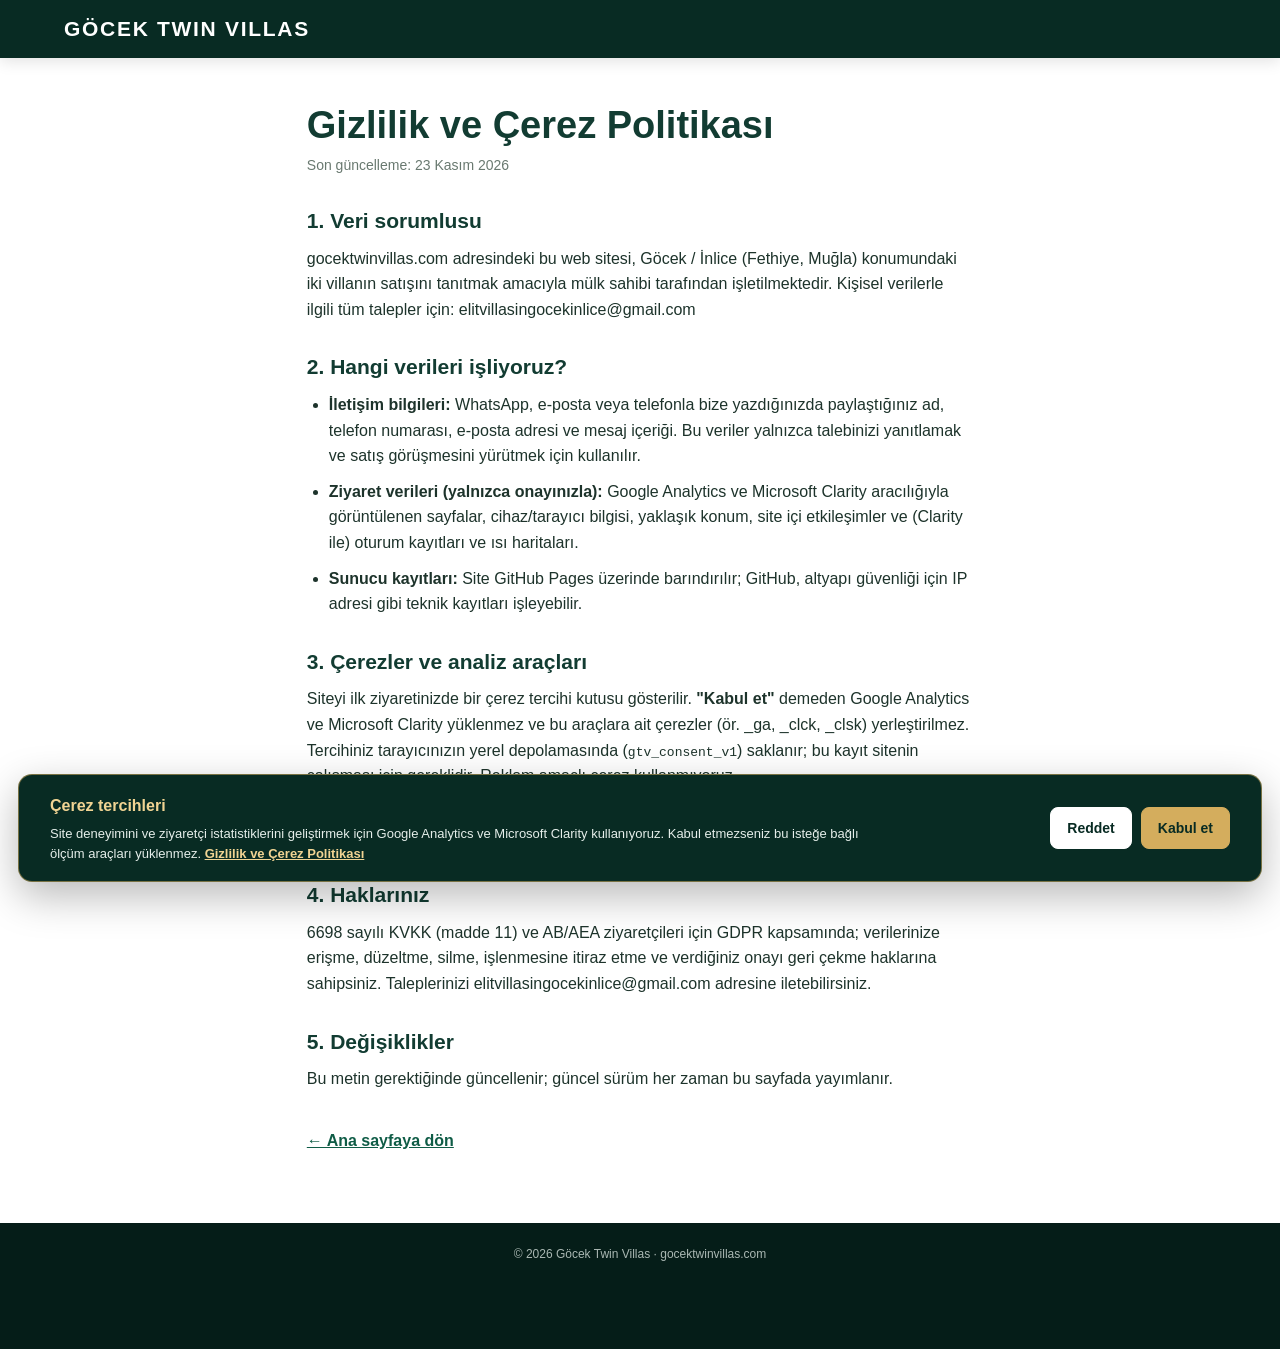
<file: gizlilik/index.html>
<!DOCTYPE html>
<html dir="ltr" lang="tr">
<head>
<meta charset="utf-8"/>
<meta content="width=device-width, initial-scale=1.0" name="viewport"/>
<title>Gizlilik ve Çerez Politikası | Göcek Twin Villas</title>
<meta content="noindex, follow" name="robots"/>
<link href="https://gocektwinvillas.com/gizlilik/" rel="canonical"/>
<link href="/favicon-32.png" rel="icon" sizes="32x32" type="image/png"/>
<link href="/apple-touch-icon.png" rel="apple-touch-icon"/>
<meta content="#082b23" name="theme-color"/>
<link href="/style.css?v=1900" rel="stylesheet"/>
<script defer src="/cookie-consent.js?v=2000"></script>
</head>
<body>
<nav><a class="logo" href="/">GÖCEK TWIN VILLAS</a></nav>
<main class="doc">
<h1>Gizlilik ve Çerez Politikası</h1>
<p class="updated">Son güncelleme: 23 Kasım 2026</p>
<h2>1. Veri sorumlusu</h2><p>gocektwinvillas.com adresindeki bu web sitesi, Göcek / İnlice (Fethiye, Muğla) konumundaki iki villanın satışını tanıtmak amacıyla mülk sahibi tarafından işletilmektedir. Kişisel verilerle ilgili tüm talepler için: elitvillasingocekinlice@gmail.com</p><h2>2. Hangi verileri işliyoruz?</h2><ul><li><b>İletişim bilgileri:</b> WhatsApp, e-posta veya telefonla bize yazdığınızda paylaştığınız ad, telefon numarası, e-posta adresi ve mesaj içeriği. Bu veriler yalnızca talebinizi yanıtlamak ve satış görüşmesini yürütmek için kullanılır.</li><li><b>Ziyaret verileri (yalnızca onayınızla):</b> Google Analytics ve Microsoft Clarity aracılığıyla görüntülenen sayfalar, cihaz/tarayıcı bilgisi, yaklaşık konum, site içi etkileşimler ve (Clarity ile) oturum kayıtları ve ısı haritaları.</li><li><b>Sunucu kayıtları:</b> Site GitHub Pages üzerinde barındırılır; GitHub, altyapı güvenliği için IP adresi gibi teknik kayıtları işleyebilir.</li></ul><h2>3. Çerezler ve analiz araçları</h2><p>Siteyi ilk ziyaretinizde bir çerez tercihi kutusu gösterilir. <b>"Kabul et"</b> demeden Google Analytics ve Microsoft Clarity yüklenmez ve bu araçlara ait çerezler (ör. _ga, _clck, _clsk) yerleştirilmez. Tercihiniz tarayıcınızın yerel depolamasında (<code>gtv_consent_v1</code>) saklanır; bu kayıt sitenin çalışması için gereklidir. Reklam amaçlı çerez kullanmıyoruz.</p><p>Tercihinizi istediğiniz zaman sayfanın köşesindeki <b>"Çerez ayarları"</b> düğmesiyle değiştirebilirsiniz.</p><h2>4. Haklarınız</h2><p>6698 sayılı KVKK (madde 11) ve AB/AEA ziyaretçileri için GDPR kapsamında; verilerinize erişme, düzeltme, silme, işlenmesine itiraz etme ve verdiğiniz onayı geri çekme haklarına sahipsiniz. Taleplerinizi elitvillasingocekinlice@gmail.com adresine iletebilirsiniz.</p><h2>5. Değişiklikler</h2><p>Bu metin gerektiğinde güncellenir; güncel sürüm her zaman bu sayfada yayımlanır.</p>
<a class="back" href="/">← Ana sayfaya dön</a>
</main>
<footer>© 2026 Göcek Twin Villas · gocektwinvillas.com</footer>
</body>
</html>
</file>
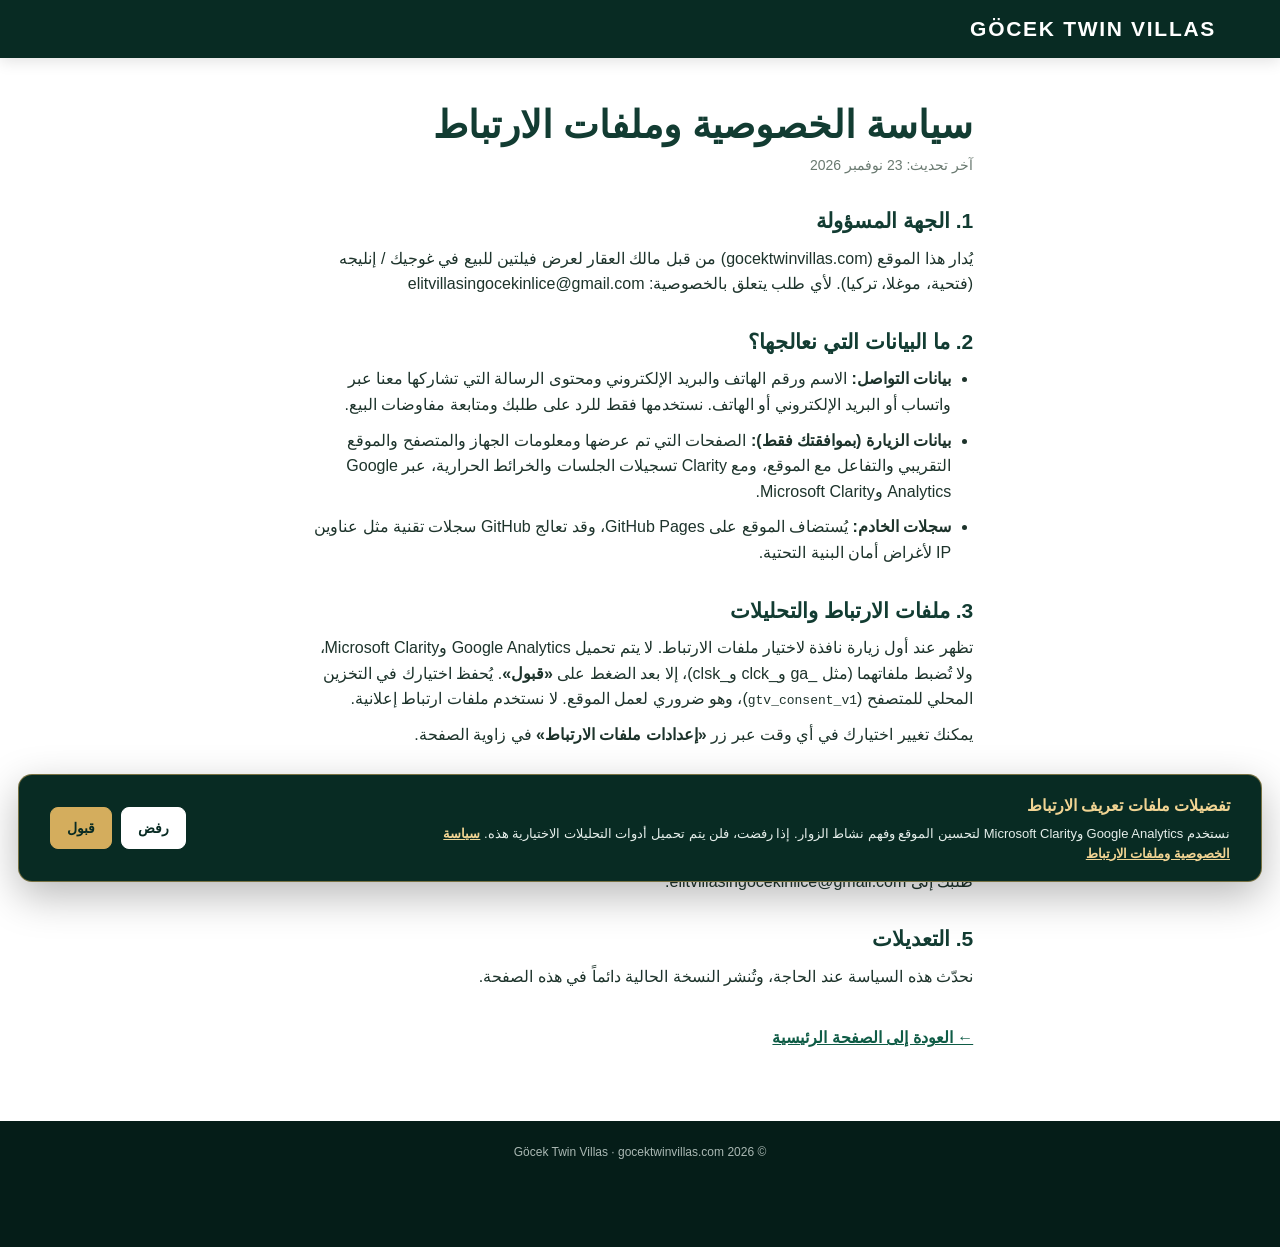
<file: ar/privacy/index.html>
<!DOCTYPE html>
<html dir="rtl" lang="ar">
<head>
<meta charset="utf-8"/>
<meta content="width=device-width, initial-scale=1.0" name="viewport"/>
<title>سياسة الخصوصية وملفات الارتباط | Göcek Twin Villas</title>
<meta content="noindex, follow" name="robots"/>
<link href="https://gocektwinvillas.com/ar/privacy/" rel="canonical"/>
<link href="/favicon-32.png" rel="icon" sizes="32x32" type="image/png"/>
<link href="/apple-touch-icon.png" rel="apple-touch-icon"/>
<meta content="#082b23" name="theme-color"/>
<link href="/style.css?v=1900" rel="stylesheet"/>
<script defer src="/cookie-consent.js?v=2000"></script>
</head>
<body>
<nav><a class="logo" href="/ar/">GÖCEK TWIN VILLAS</a></nav>
<main class="doc">
<h1>سياسة الخصوصية وملفات الارتباط</h1>
<p class="updated">آخر تحديث: 23 نوفمبر 2026</p>
<h2>1. الجهة المسؤولة</h2><p>يُدار هذا الموقع (gocektwinvillas.com) من قبل مالك العقار لعرض فيلتين للبيع في غوجيك / إنليجه (فتحية، موغلا، تركيا). لأي طلب يتعلق بالخصوصية: elitvillasingocekinlice@gmail.com</p><h2>2. ما البيانات التي نعالجها؟</h2><ul><li><b>بيانات التواصل:</b> الاسم ورقم الهاتف والبريد الإلكتروني ومحتوى الرسالة التي تشاركها معنا عبر واتساب أو البريد الإلكتروني أو الهاتف. نستخدمها فقط للرد على طلبك ومتابعة مفاوضات البيع.</li><li><b>بيانات الزيارة (بموافقتك فقط):</b> الصفحات التي تم عرضها ومعلومات الجهاز والمتصفح والموقع التقريبي والتفاعل مع الموقع، ومع Clarity تسجيلات الجلسات والخرائط الحرارية، عبر Google Analytics وMicrosoft Clarity.</li><li><b>سجلات الخادم:</b> يُستضاف الموقع على GitHub Pages، وقد تعالج GitHub سجلات تقنية مثل عناوين IP لأغراض أمان البنية التحتية.</li></ul><h2>3. ملفات الارتباط والتحليلات</h2><p>تظهر عند أول زيارة نافذة لاختيار ملفات الارتباط. لا يتم تحميل Google Analytics وMicrosoft Clarity، ولا تُضبط ملفاتهما (مثل _ga و_clck و_clsk)، إلا بعد الضغط على <b>«قبول»</b>. يُحفظ اختيارك في التخزين المحلي للمتصفح (<code>gtv_consent_v1</code>)، وهو ضروري لعمل الموقع. لا نستخدم ملفات ارتباط إعلانية.</p><p>يمكنك تغيير اختيارك في أي وقت عبر زر <b>«إعدادات ملفات الارتباط»</b> في زاوية الصفحة.</p><h2>4. حقوقك</h2><p>وفقاً للائحة GDPR (لزوار الاتحاد الأوروبي والمملكة المتحدة) والقانون التركي KVKK رقم 6698، يحق لك الوصول إلى بياناتك وتصحيحها وحذفها والاعتراض على معالجتها وسحب موافقتك في أي وقت. أرسل طلبك إلى elitvillasingocekinlice@gmail.com.</p><h2>5. التعديلات</h2><p>نحدّث هذه السياسة عند الحاجة، وتُنشر النسخة الحالية دائماً في هذه الصفحة.</p>
<a class="back" href="/ar/">← العودة إلى الصفحة الرئيسية</a>
</main>
<footer>© 2026 Göcek Twin Villas · gocektwinvillas.com</footer>
</body>
</html>
</file>
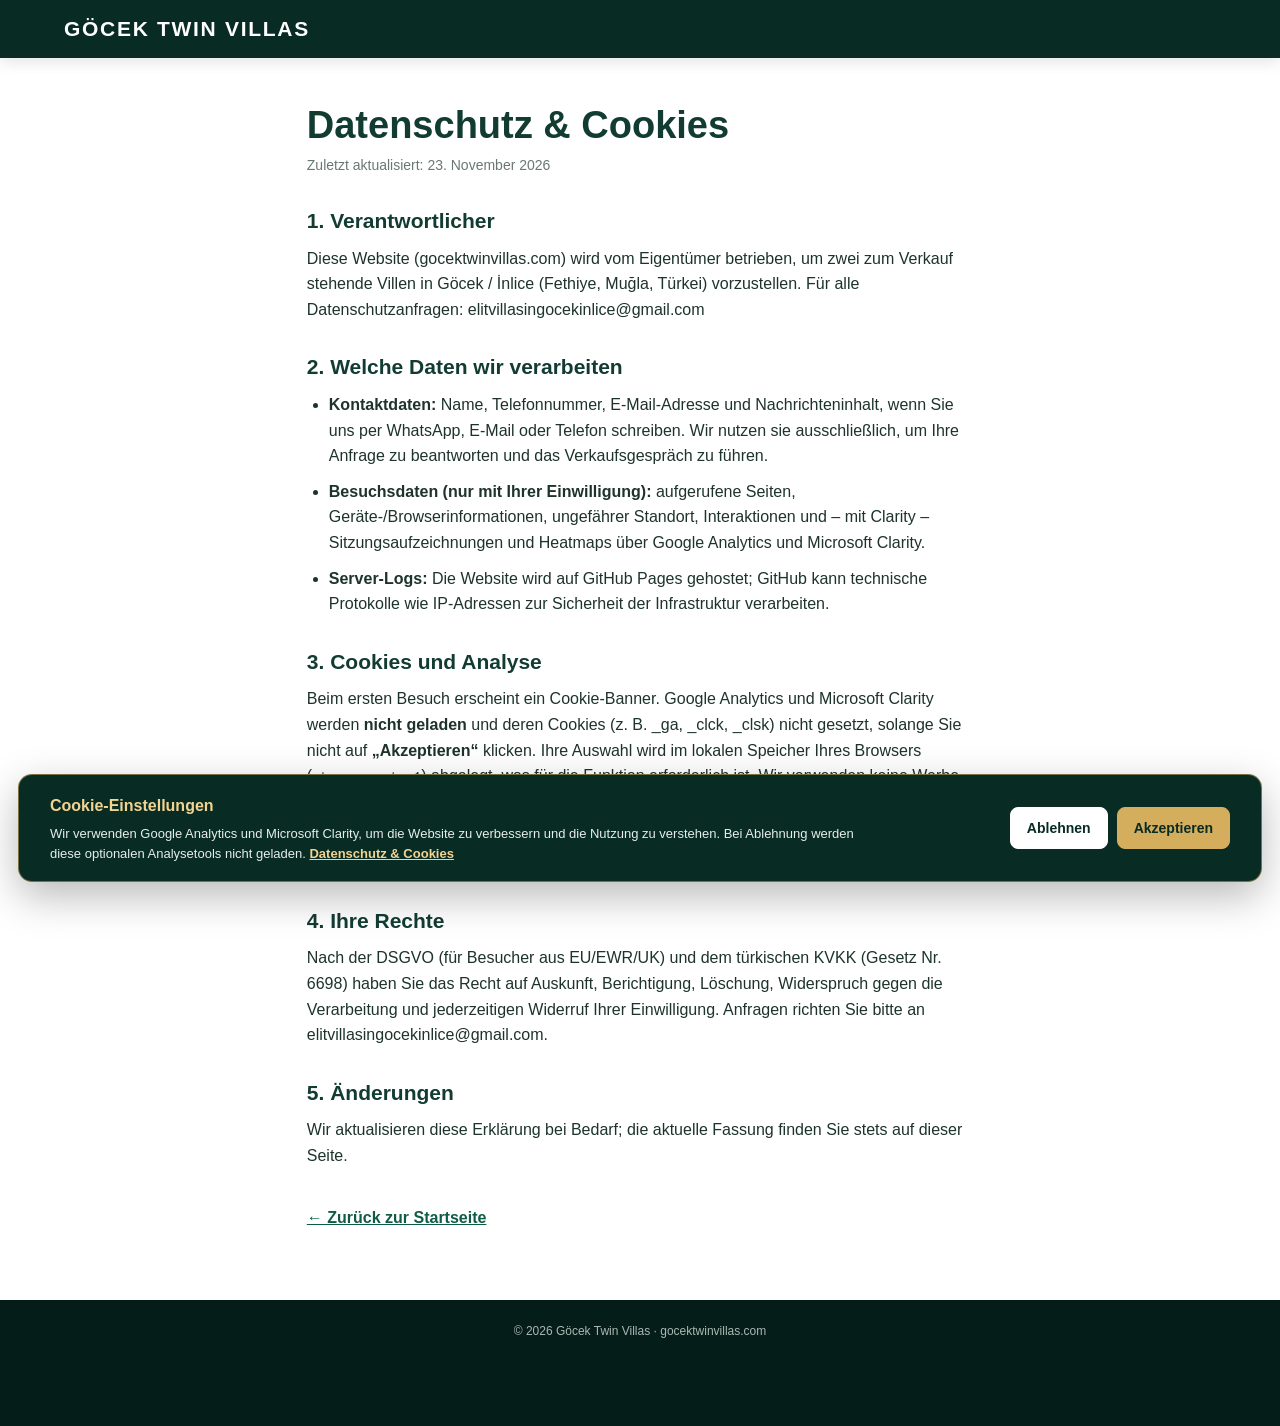
<file: de/datenschutz/index.html>
<!DOCTYPE html>
<html dir="ltr" lang="de">
<head>
<meta charset="utf-8"/>
<meta content="width=device-width, initial-scale=1.0" name="viewport"/>
<title>Datenschutz & Cookies | Göcek Twin Villas</title>
<meta content="noindex, follow" name="robots"/>
<link href="https://gocektwinvillas.com/de/datenschutz/" rel="canonical"/>
<link href="/favicon-32.png" rel="icon" sizes="32x32" type="image/png"/>
<link href="/apple-touch-icon.png" rel="apple-touch-icon"/>
<meta content="#082b23" name="theme-color"/>
<link href="/style.css?v=1900" rel="stylesheet"/>
<script defer src="/cookie-consent.js?v=2000"></script>
</head>
<body>
<nav><a class="logo" href="/de/">GÖCEK TWIN VILLAS</a></nav>
<main class="doc">
<h1>Datenschutz & Cookies</h1>
<p class="updated">Zuletzt aktualisiert: 23. November 2026</p>
<h2>1. Verantwortlicher</h2><p>Diese Website (gocektwinvillas.com) wird vom Eigentümer betrieben, um zwei zum Verkauf stehende Villen in Göcek / İnlice (Fethiye, Muğla, Türkei) vorzustellen. Für alle Datenschutzanfragen: elitvillasingocekinlice@gmail.com</p><h2>2. Welche Daten wir verarbeiten</h2><ul><li><b>Kontaktdaten:</b> Name, Telefonnummer, E-Mail-Adresse und Nachrichteninhalt, wenn Sie uns per WhatsApp, E-Mail oder Telefon schreiben. Wir nutzen sie ausschließlich, um Ihre Anfrage zu beantworten und das Verkaufsgespräch zu führen.</li><li><b>Besuchsdaten (nur mit Ihrer Einwilligung):</b> aufgerufene Seiten, Geräte-/Browserinformationen, ungefährer Standort, Interaktionen und – mit Clarity – Sitzungsaufzeichnungen und Heatmaps über Google Analytics und Microsoft Clarity.</li><li><b>Server-Logs:</b> Die Website wird auf GitHub Pages gehostet; GitHub kann technische Protokolle wie IP-Adressen zur Sicherheit der Infrastruktur verarbeiten.</li></ul><h2>3. Cookies und Analyse</h2><p>Beim ersten Besuch erscheint ein Cookie-Banner. Google Analytics und Microsoft Clarity werden <b>nicht geladen</b> und deren Cookies (z. B. _ga, _clck, _clsk) nicht gesetzt, solange Sie nicht auf <b>„Akzeptieren“</b> klicken. Ihre Auswahl wird im lokalen Speicher Ihres Browsers (<code>gtv_consent_v1</code>) abgelegt, was für die Funktion erforderlich ist. Wir verwenden keine Werbe-Cookies.</p><p>Sie können Ihre Auswahl jederzeit über die Schaltfläche <b>„Cookie-Einstellungen“</b> am Seitenrand ändern.</p><h2>4. Ihre Rechte</h2><p>Nach der DSGVO (für Besucher aus EU/EWR/UK) und dem türkischen KVKK (Gesetz Nr. 6698) haben Sie das Recht auf Auskunft, Berichtigung, Löschung, Widerspruch gegen die Verarbeitung und jederzeitigen Widerruf Ihrer Einwilligung. Anfragen richten Sie bitte an elitvillasingocekinlice@gmail.com.</p><h2>5. Änderungen</h2><p>Wir aktualisieren diese Erklärung bei Bedarf; die aktuelle Fassung finden Sie stets auf dieser Seite.</p>
<a class="back" href="/de/">← Zurück zur Startseite</a>
</main>
<footer>© 2026 Göcek Twin Villas · gocektwinvillas.com</footer>
</body>
</html>
</file>
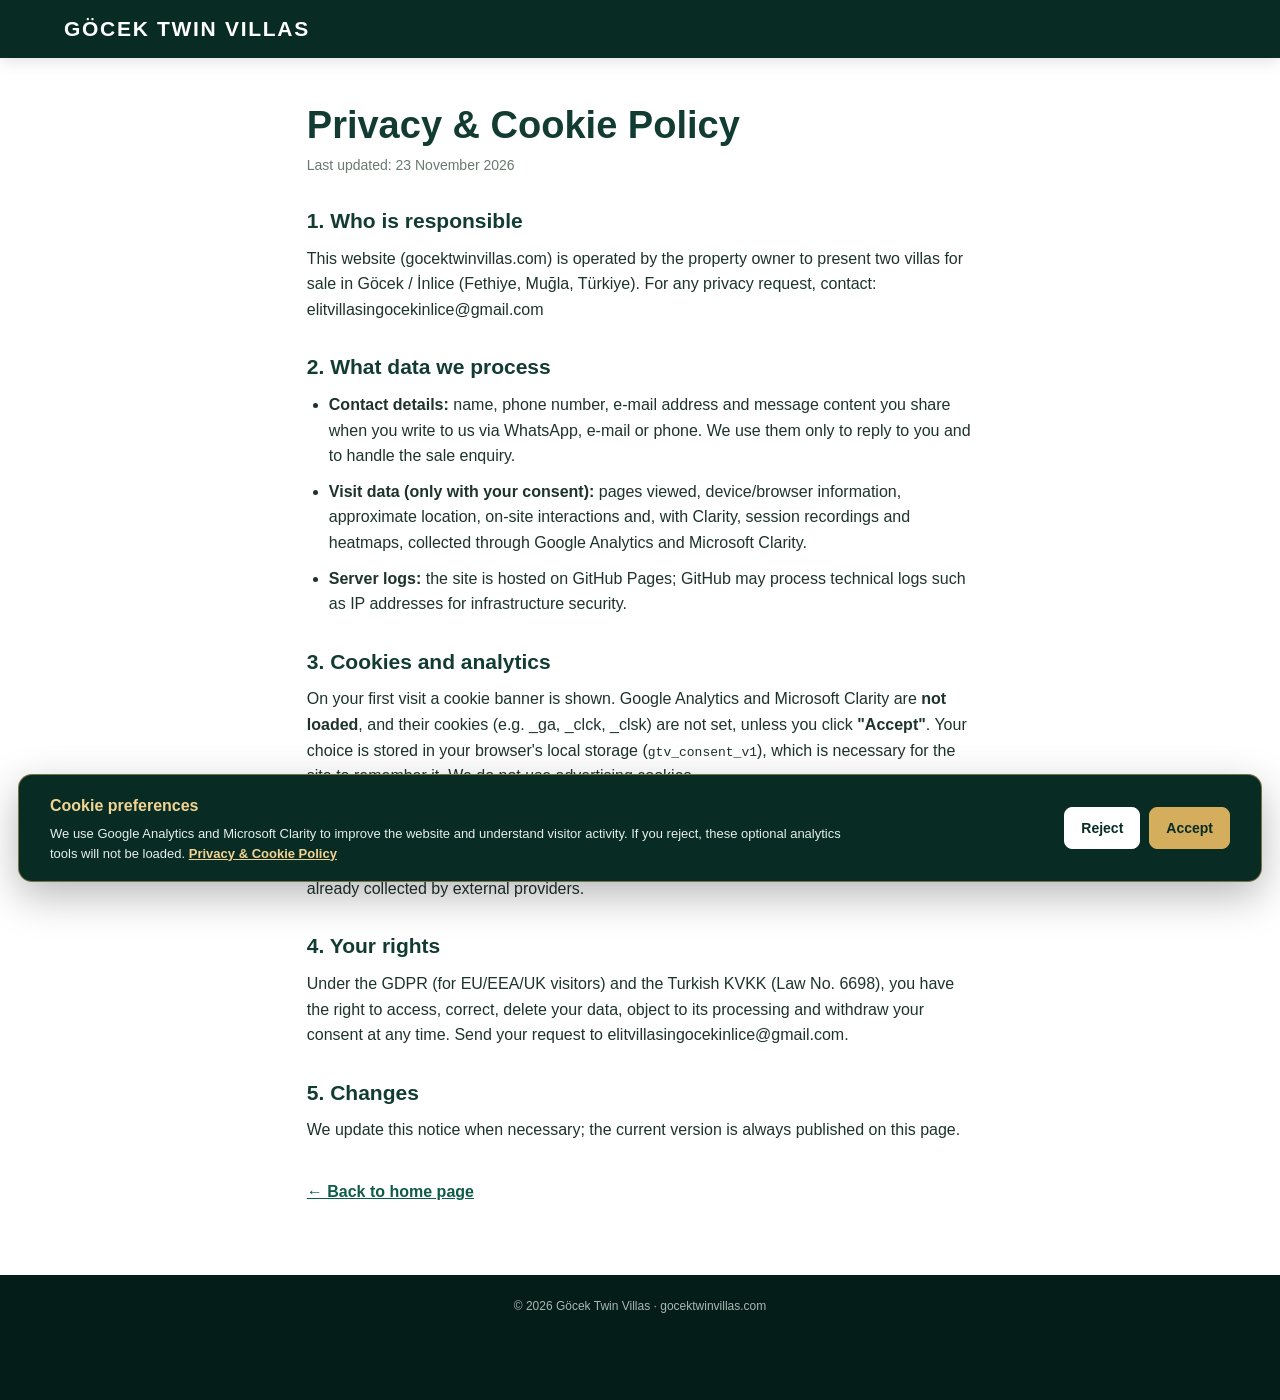
<file: en/privacy/index.html>
<!DOCTYPE html>
<html dir="ltr" lang="en">
<head>
<meta charset="utf-8"/>
<meta content="width=device-width, initial-scale=1.0" name="viewport"/>
<title>Privacy & Cookie Policy | Göcek Twin Villas</title>
<meta content="noindex, follow" name="robots"/>
<link href="https://gocektwinvillas.com/en/privacy/" rel="canonical"/>
<link href="/favicon-32.png" rel="icon" sizes="32x32" type="image/png"/>
<link href="/apple-touch-icon.png" rel="apple-touch-icon"/>
<meta content="#082b23" name="theme-color"/>
<link href="/style.css?v=1900" rel="stylesheet"/>
<script defer src="/cookie-consent.js?v=2000"></script>
</head>
<body>
<nav><a class="logo" href="/en/">GÖCEK TWIN VILLAS</a></nav>
<main class="doc">
<h1>Privacy & Cookie Policy</h1>
<p class="updated">Last updated: 23 November 2026</p>
<h2>1. Who is responsible</h2><p>This website (gocektwinvillas.com) is operated by the property owner to present two villas for sale in Göcek / İnlice (Fethiye, Muğla, Türkiye). For any privacy request, contact: elitvillasingocekinlice@gmail.com</p><h2>2. What data we process</h2><ul><li><b>Contact details:</b> name, phone number, e-mail address and message content you share when you write to us via WhatsApp, e-mail or phone. We use them only to reply to you and to handle the sale enquiry.</li><li><b>Visit data (only with your consent):</b> pages viewed, device/browser information, approximate location, on-site interactions and, with Clarity, session recordings and heatmaps, collected through Google Analytics and Microsoft Clarity.</li><li><b>Server logs:</b> the site is hosted on GitHub Pages; GitHub may process technical logs such as IP addresses for infrastructure security.</li></ul><h2>3. Cookies and analytics</h2><p>On your first visit a cookie banner is shown. Google Analytics and Microsoft Clarity are <b>not loaded</b>, and their cookies (e.g. _ga, _clck, _clsk) are not set, unless you click <b>"Accept"</b>. Your choice is stored in your browser's local storage (<code>gtv_consent_v1</code>), which is necessary for the site to remember it. We do not use advertising cookies.</p><p>You can change your choice at any time with the <b>"Cookie settings"</b> button in the corner of the page. If you withdraw a previous acceptance, the page reloads to stop loading optional analytics on subsequent page views. Withdrawing consent does not automatically delete data already collected by external providers.</p><h2>4. Your rights</h2><p>Under the GDPR (for EU/EEA/UK visitors) and the Turkish KVKK (Law No. 6698), you have the right to access, correct, delete your data, object to its processing and withdraw your consent at any time. Send your request to elitvillasingocekinlice@gmail.com.</p><h2>5. Changes</h2><p>We update this notice when necessary; the current version is always published on this page.</p>
<a class="back" href="/en/">← Back to home page</a>
</main>
<footer>© 2026 Göcek Twin Villas · gocektwinvillas.com</footer>
</body>
</html>
</file>
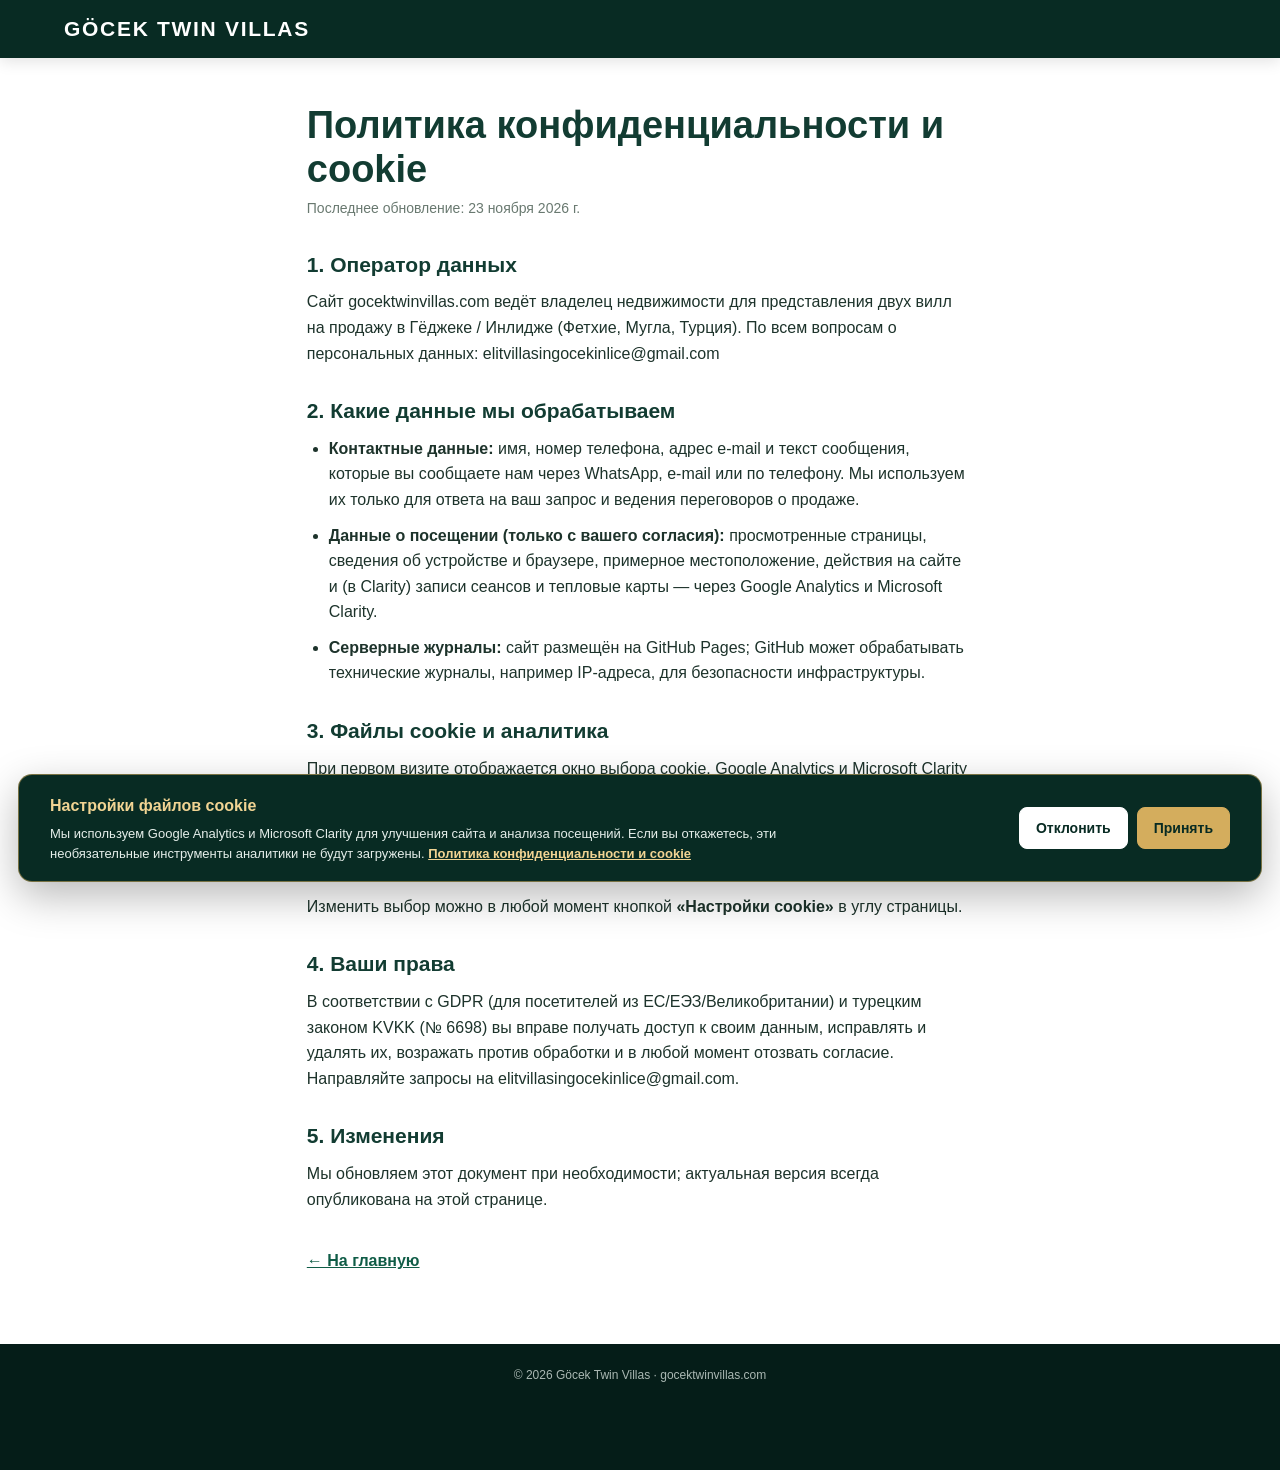
<file: ru/privacy/index.html>
<!DOCTYPE html>
<html dir="ltr" lang="ru">
<head>
<meta charset="utf-8"/>
<meta content="width=device-width, initial-scale=1.0" name="viewport"/>
<title>Политика конфиденциальности и cookie | Göcek Twin Villas</title>
<meta content="noindex, follow" name="robots"/>
<link href="https://gocektwinvillas.com/ru/privacy/" rel="canonical"/>
<link href="/favicon-32.png" rel="icon" sizes="32x32" type="image/png"/>
<link href="/apple-touch-icon.png" rel="apple-touch-icon"/>
<meta content="#082b23" name="theme-color"/>
<link href="/style.css?v=1900" rel="stylesheet"/>
<script defer src="/cookie-consent.js?v=2000"></script>
</head>
<body>
<nav><a class="logo" href="/ru/">GÖCEK TWIN VILLAS</a></nav>
<main class="doc">
<h1>Политика конфиденциальности и cookie</h1>
<p class="updated">Последнее обновление: 23 ноября 2026 г.</p>
<h2>1. Оператор данных</h2><p>Сайт gocektwinvillas.com ведёт владелец недвижимости для представления двух вилл на продажу в Гёджеке / Инлидже (Фетхие, Мугла, Турция). По всем вопросам о персональных данных: elitvillasingocekinlice@gmail.com</p><h2>2. Какие данные мы обрабатываем</h2><ul><li><b>Контактные данные:</b> имя, номер телефона, адрес e-mail и текст сообщения, которые вы сообщаете нам через WhatsApp, e-mail или по телефону. Мы используем их только для ответа на ваш запрос и ведения переговоров о продаже.</li><li><b>Данные о посещении (только с вашего согласия):</b> просмотренные страницы, сведения об устройстве и браузере, примерное местоположение, действия на сайте и (в Clarity) записи сеансов и тепловые карты — через Google Analytics и Microsoft Clarity.</li><li><b>Серверные журналы:</b> сайт размещён на GitHub Pages; GitHub может обрабатывать технические журналы, например IP-адреса, для безопасности инфраструктуры.</li></ul><h2>3. Файлы cookie и аналитика</h2><p>При первом визите отображается окно выбора cookie. Google Analytics и Microsoft Clarity <b>не загружаются</b>, а их cookie (например, _ga, _clck, _clsk) не устанавливаются, пока вы не нажмёте <b>«Принять»</b>. Ваш выбор хранится в локальном хранилище браузера (<code>gtv_consent_v1</code>) — это необходимо для работы сайта. Рекламные cookie мы не используем.</p><p>Изменить выбор можно в любой момент кнопкой <b>«Настройки cookie»</b> в углу страницы.</p><h2>4. Ваши права</h2><p>В соответствии с GDPR (для посетителей из ЕС/ЕЭЗ/Великобритании) и турецким законом KVKK (№ 6698) вы вправе получать доступ к своим данным, исправлять и удалять их, возражать против обработки и в любой момент отозвать согласие. Направляйте запросы на elitvillasingocekinlice@gmail.com.</p><h2>5. Изменения</h2><p>Мы обновляем этот документ при необходимости; актуальная версия всегда опубликована на этой странице.</p>
<a class="back" href="/ru/">← На главную</a>
</main>
<footer>© 2026 Göcek Twin Villas · gocektwinvillas.com</footer>
</body>
</html>
</file>
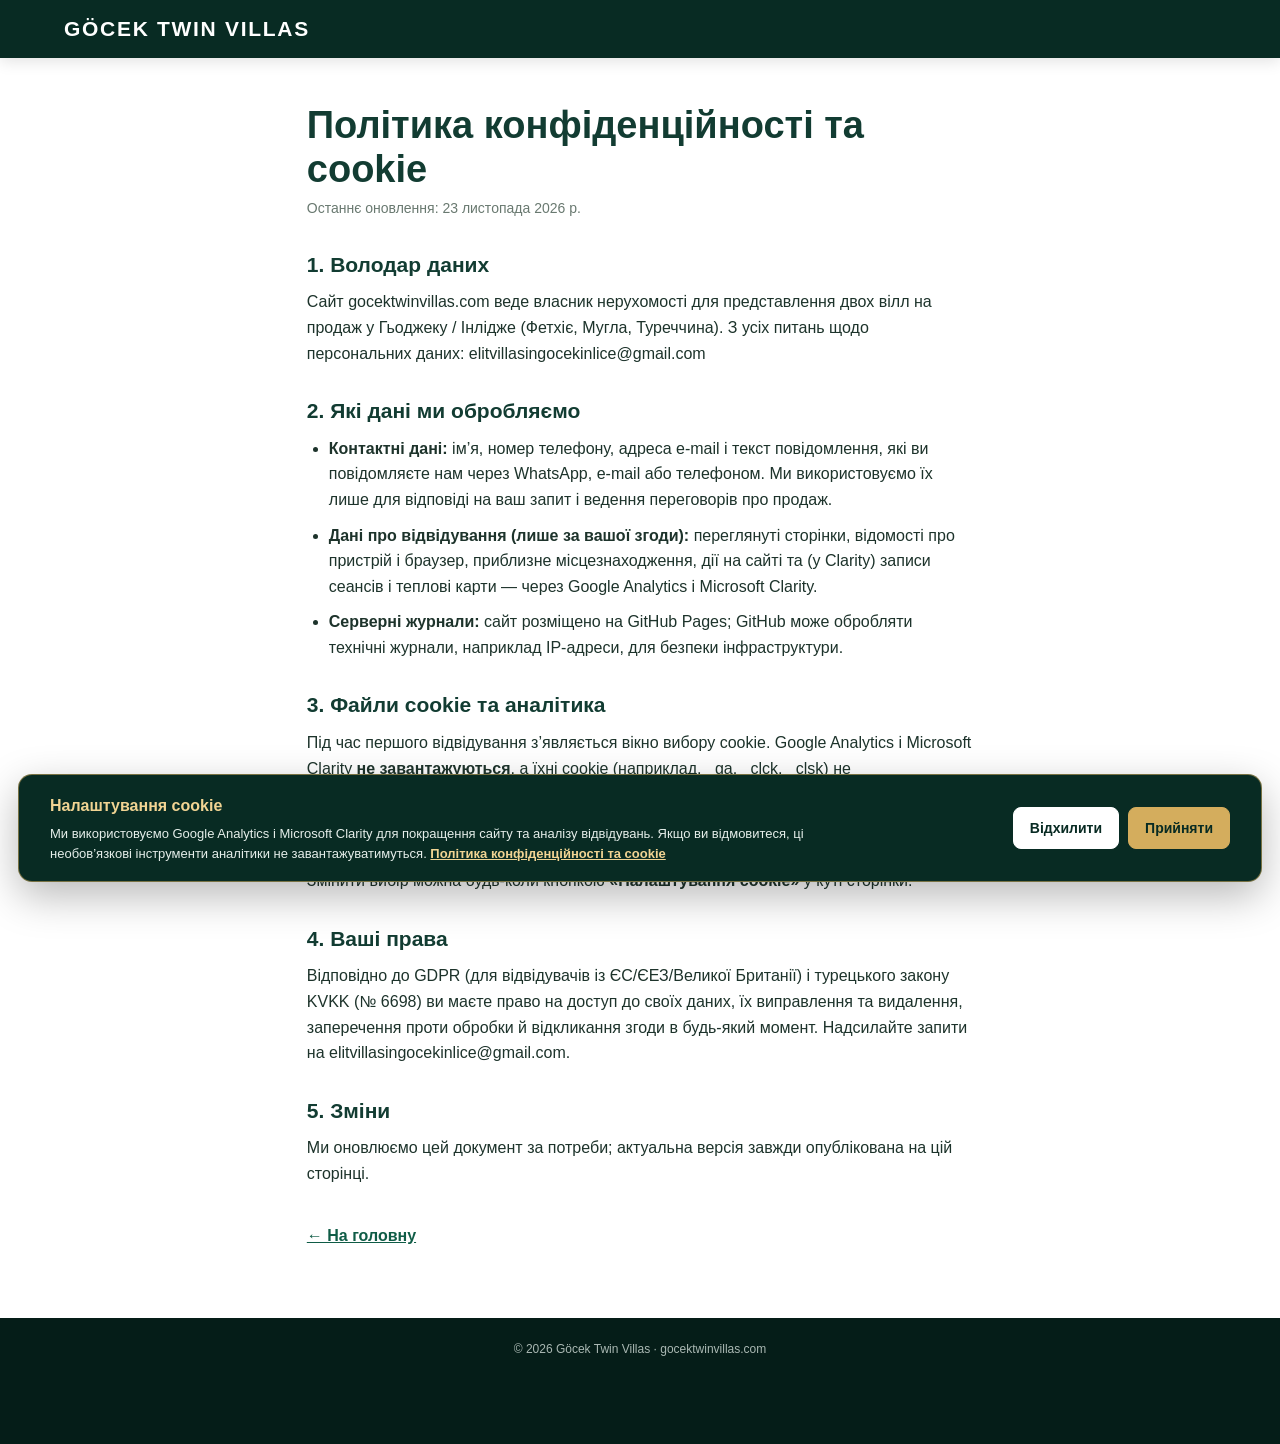
<file: uk/privacy/index.html>
<!DOCTYPE html>
<html dir="ltr" lang="uk">
<head>
<meta charset="utf-8"/>
<meta content="width=device-width, initial-scale=1.0" name="viewport"/>
<title>Політика конфіденційності та cookie | Göcek Twin Villas</title>
<meta content="noindex, follow" name="robots"/>
<link href="https://gocektwinvillas.com/uk/privacy/" rel="canonical"/>
<link href="/favicon-32.png" rel="icon" sizes="32x32" type="image/png"/>
<link href="/apple-touch-icon.png" rel="apple-touch-icon"/>
<meta content="#082b23" name="theme-color"/>
<link href="/style.css?v=1900" rel="stylesheet"/>
<script defer src="/cookie-consent.js?v=2000"></script>
</head>
<body>
<nav><a class="logo" href="/uk/">GÖCEK TWIN VILLAS</a></nav>
<main class="doc">
<h1>Політика конфіденційності та cookie</h1>
<p class="updated">Останнє оновлення: 23 листопада 2026 р.</p>
<h2>1. Володар даних</h2><p>Сайт gocektwinvillas.com веде власник нерухомості для представлення двох вілл на продаж у Гьоджеку / Інлідже (Фетхіє, Мугла, Туреччина). З усіх питань щодо персональних даних: elitvillasingocekinlice@gmail.com</p><h2>2. Які дані ми обробляємо</h2><ul><li><b>Контактні дані:</b> ім’я, номер телефону, адреса e-mail і текст повідомлення, які ви повідомляєте нам через WhatsApp, e-mail або телефоном. Ми використовуємо їх лише для відповіді на ваш запит і ведення переговорів про продаж.</li><li><b>Дані про відвідування (лише за вашої згоди):</b> переглянуті сторінки, відомості про пристрій і браузер, приблизне місцезнаходження, дії на сайті та (у Clarity) записи сеансів і теплові карти — через Google Analytics і Microsoft Clarity.</li><li><b>Серверні журнали:</b> сайт розміщено на GitHub Pages; GitHub може обробляти технічні журнали, наприклад IP-адреси, для безпеки інфраструктури.</li></ul><h2>3. Файли cookie та аналітика</h2><p>Під час першого відвідування з’являється вікно вибору cookie. Google Analytics і Microsoft Clarity <b>не завантажуються</b>, а їхні cookie (наприклад, _ga, _clck, _clsk) не встановлюються, доки ви не натиснете <b>«Прийняти»</b>. Ваш вибір зберігається в локальному сховищі браузера (<code>gtv_consent_v1</code>) — це потрібно для роботи сайту. Рекламні cookie ми не використовуємо.</p><p>Змінити вибір можна будь-коли кнопкою <b>«Налаштування cookie»</b> у куті сторінки.</p><h2>4. Ваші права</h2><p>Відповідно до GDPR (для відвідувачів із ЄС/ЄЕЗ/Великої Британії) і турецького закону KVKK (№ 6698) ви маєте право на доступ до своїх даних, їх виправлення та видалення, заперечення проти обробки й відкликання згоди в будь-який момент. Надсилайте запити на elitvillasingocekinlice@gmail.com.</p><h2>5. Зміни</h2><p>Ми оновлюємо цей документ за потреби; актуальна версія завжди опублікована на цій сторінці.</p>
<a class="back" href="/uk/">← На головну</a>
</main>
<footer>© 2026 Göcek Twin Villas · gocektwinvillas.com</footer>
</body>
</html>
</file>
<file: style.css>
:root{
  --green:#123c32; --dark:#082b23; --dark2:#051d18; --gold:#d4ad5d;
  --cream:#f7f5ef; --light:#f1f5f2; --text:#1d332b; --muted:#697970; --white:#fff;
}
*{box-sizing:border-box;margin:0;padding:0}
html{scroll-behavior:smooth}
body{font-family:Arial,Helvetica,sans-serif;background:#fff;color:var(--text);line-height:1.6}
img{display:block;max-width:100%}
a{text-decoration:none}
nav{position:sticky;top:0;z-index:1500;min-height:58px;display:flex;justify-content:space-between;align-items:center;gap:20px;padding:9px 5%;background:var(--dark);box-shadow:0 3px 15px rgba(0,0,0,.12)}
.logo{color:#fff;font-size:21px;font-weight:900;letter-spacing:1.7px;white-space:nowrap}
.nav-right{display:flex;align-items:center;gap:18px}
.nav-links{display:flex;align-items:center;gap:24px}
.nav-links a{color:#fff;font-size:13px;font-weight:800}
.nav-links a:hover{color:var(--gold)}
.language-switcher{display:flex;align-items:center;gap:2px;padding:3px;border:1px solid rgba(255,255,255,.16);border-radius:7px;background:rgba(255,255,255,.05)}
.language-switcher a{border-radius:4px;padding:6px 8px;color:#fff;font-size:11px;font-weight:800}
.language-switcher a:hover{background:rgba(255,255,255,.12)}
.language-switcher a.active{color:#14281f;background:var(--gold)}
.hero{width:100%;padding:25px 20px 27px;text-align:center;color:#fff;background:linear-gradient(135deg,#16483b 0%,#092b23 62%,#06251e 100%)}
.sale-badge{display:inline-block;margin-bottom:7px;padding:5px 15px;border:1px solid rgba(255,255,255,.42);font-size:10px;font-weight:800;letter-spacing:3px}
.hero-kicker{margin-bottom:5px;color:#e6c578;font-size:13px;font-weight:900;letter-spacing:3px}
.hero h1{max-width:940px;margin:0 auto 10px;font-size:clamp(35px,4vw,52px);line-height:1.04;letter-spacing:-1px}
.hero-description{max-width:830px;margin:0 auto 5px;color:#edf3f0;font-size:clamp(15px,1.5vw,18px)}
.owner-text{margin-top:6px;color:#f1cf85;font-size:16px;font-weight:900}
.hero-buttons{margin-top:13px}
.button{display:inline-block;margin:4px;padding:11px 23px;border-radius:5px;font-size:14px;font-weight:900;transition:.2s}
.button:hover{transform:translateY(-2px)}
.button-light{color:var(--dark);background:#fff}
.button-outline{color:#fff;border:2px solid #fff;background:transparent}
.button-gold{color:#15261f;background:var(--gold)}
.button-whatsapp{color:#fff;border:2px solid #25D366;background:#25D366}
.main-villas{width:100%;padding:25px 5% 42px;background:var(--cream)}
.main-villa-grid{width:min(1450px,100%);margin:0 auto;display:grid;grid-template-columns:repeat(2,minmax(0,1fr));gap:22px;align-items:stretch}
.property-card{width:100%;min-width:0;display:flex;flex-direction:column;overflow:hidden;border-radius:14px;background:#fff;box-shadow:0 14px 38px rgba(25,55,44,.12)}
.property-image-wrap{position:relative;width:100%;height:365px;overflow:hidden;background:#e7ece9}
.villa-one-card .property-image-wrap::before{content:"";position:absolute;inset:-25px;background:url("/villa-garden-exterior-960.webp?v=1700") center center/cover no-repeat;filter:blur(18px) brightness(.78) saturate(1.04);transform:scale(1.08);z-index:0}
.villa-one-card .property-image-wrap img{position:absolute;z-index:2;inset:0;width:100%;height:100%;object-fit:contain !important;object-position:center center !important;filter:brightness(1.04) contrast(1.02) saturate(1.02)}
.villa-two-card .property-image-wrap::before{content:"";position:absolute;inset:-25px;background:url("/villa-two-new-960.webp?v=1700") center center/cover no-repeat;filter:blur(18px) brightness(.80) saturate(1.05);transform:scale(1.08);z-index:0}
.villa-two-card .property-image-wrap img{position:absolute;z-index:2;top:0;left:0;width:100%;height:100%;object-fit:contain;object-position:center top;filter:brightness(1.12) contrast(1.04) saturate(1.05)}
.property-content{flex:1;display:flex;flex-direction:column;padding:19px 21px 20px}
.property-label{margin-bottom:4px;color:var(--gold);font-size:11px;font-weight:900;letter-spacing:2px}
.property-content h2{margin-bottom:6px;color:var(--green);font-size:25px;line-height:1.2}
.property-content p{margin-bottom:15px;color:var(--muted);font-size:14px}
.property-stats{display:flex;flex-wrap:wrap;gap:8px;margin-top:auto}
.property-stat{padding:6px 10px;border:1px solid #dae3de;border-radius:5px;background:var(--light);color:var(--green);font-size:12px;font-weight:800}
.summary{padding:34px 6%;background:#fff}
.summary-grid{width:min(1100px,100%);margin:auto;display:grid;grid-template-columns:repeat(4,1fr);overflow:hidden;border-radius:10px;box-shadow:0 8px 28px rgba(20,50,40,.08)}
.summary-item{padding:21px 12px;text-align:center;border-right:1px solid #e6ece8}
.summary-item:last-child{border-right:0}
.summary-item strong{display:block;margin-bottom:3px;color:var(--green);font-size:21px}
.summary-item span{color:var(--muted);font-size:13px}
section{padding:65px 7%}
.container{width:min(1200px,100%);margin:auto}
.section-heading{margin-bottom:38px;text-align:center}
.section-heading h2{margin-bottom:10px;color:var(--green);font-size:clamp(31px,4vw,44px);line-height:1.15}
.section-heading p{max-width:760px;margin:auto;color:var(--muted)}
.eyebrow{margin-bottom:7px;color:var(--gold);font-size:11px;font-weight:900;letter-spacing:2px}
.aerial-section{padding:60px 6%;background:var(--light)}
.aerial-grid{width:min(1400px,100%);margin:auto;display:grid;grid-template-columns:1.6fr .8fr;gap:46px;align-items:center}
.aerial-photo{padding:9px;border-radius:14px;background:#fff;box-shadow:0 14px 38px rgba(20,50,40,.11)}
.aerial-photo img{width:100%;border-radius:8px}
.aerial-text h2{margin-bottom:15px;color:var(--green);font-size:clamp(31px,3vw,44px);line-height:1.12}
.aerial-text p{margin-bottom:14px;color:#596960;font-size:16px}
.intro-copy{max-width:930px;margin:auto;text-align:center;color:#45594f;font-size:17px}
.intro-copy p{margin-bottom:15px}
.villa-detail{display:grid;grid-template-columns:1fr 1fr;margin-bottom:50px;overflow:hidden;border-radius:13px;background:var(--light);box-shadow:0 12px 36px rgba(20,50,40,.08)}
.villa-detail.reverse .villa-photo{order:2}
.villa-detail.reverse .villa-info{order:1}
.villa-photo{position:relative;min-height:500px;overflow:hidden;background:#e4e9e6}
.villa-photo::before{content:"";position:absolute;inset:-30px;background-position:center center;background-size:cover;background-repeat:no-repeat;filter:blur(22px) brightness(.72) saturate(1.02);transform:scale(1.08);z-index:0}
.villa-detail:not(.reverse) .villa-photo::before{background-image:url("/villa-garden-exterior-960.webp?v=1700")}
.villa-detail.reverse .villa-photo::before{background-image:url("/villa-two-new-960.webp?v=1700")}
.villa-photo img{position:absolute;inset:0;z-index:1;width:100%;height:100%;object-fit:contain !important;object-position:center center !important}
.villa-detail.reverse .villa-photo img{object-position:center center;filter:brightness(1.08) contrast(1.03) saturate(1.04)}
.villa-info{padding:42px 40px}
.villa-label{margin-bottom:4px;color:var(--gold);font-size:11px;font-weight:900;letter-spacing:2px}
.villa-info h2{margin-bottom:10px;color:var(--green);font-size:clamp(29px,3vw,39px);line-height:1.1}
.stats{display:flex;flex-wrap:wrap;gap:8px;margin:17px 0 21px}
.stat{padding:6px 10px;border:1px solid #dce4e0;background:#fff;font-size:12px;font-weight:800}
.villa-info h3{margin:17px 0 5px;color:var(--green);font-size:16px}
.villa-info ul{padding-inline-start:20px}
.villa-info li{margin-bottom:4px}
.highlights{color:#fff;background:linear-gradient(135deg,#173d32,#0d2922)}
.highlights .section-heading h2{color:#fff}
.highlights .section-heading p{color:#d4e0db}
.highlight-grid{display:grid;grid-template-columns:repeat(4,1fr);gap:18px}
.highlight-card{padding:25px;border:1px solid rgba(255,255,255,.16);border-radius:9px;background:rgba(255,255,255,.025)}
.highlight-card h3{margin-bottom:7px;color:#e2c680}
.highlight-card p{color:#e1e9e5}
.gallery{columns:3;column-gap:12px}
.gallery img{width:100%;margin-bottom:12px;break-inside:avoid;border-radius:8px;cursor:pointer;box-shadow:0 5px 18px rgba(0,0,0,.08);transition:.2s}
.gallery img:hover{transform:translateY(-2px)}
.lightbox{position:fixed;inset:0;z-index:3000;display:none;align-items:center;justify-content:center;padding:25px;background:rgba(0,0,0,.94)}
.lightbox.active{display:flex}
.lightbox img{width:auto;height:auto;max-width:95%;max-height:90vh}
.close-lightbox{position:absolute;top:14px;right:27px;color:#fff;font-size:43px;cursor:pointer}
.location{background:var(--light)}
.location-grid{display:grid;grid-template-columns:.85fr 1.15fr;gap:46px;align-items:center}
.location h2{margin-bottom:14px;color:var(--green);font-size:clamp(31px,4vw,43px)}
.location p{margin-bottom:12px;color:#53665c}
.location img{width:100%;border-radius:10px;box-shadow:0 12px 30px rgba(20,50,40,.10)}
.location-points{display:grid;grid-template-columns:1fr 1fr;gap:8px;margin-top:19px}
.location-point{padding:11px;background:#fff;color:var(--green);font-weight:800}
.beach-banner{min-height:410px;display:flex;align-items:flex-end;padding:45px 7%;color:#fff;background:linear-gradient(rgba(0,0,0,.04),rgba(0,0,0,.45)),url("/ince-beach-960.webp?v=1700") center center/cover no-repeat}
.beach-banner h2{font-size:clamp(30px,4vw,44px)}
.contact{text-align:center;color:#fff;background:var(--dark)}
.contact h2{margin-bottom:8px;font-size:clamp(35px,5vw,52px)}
.price{margin-bottom:14px;color:#e3c478;font-size:22px;font-weight:900}
.contact-description{max-width:690px;margin:0 auto 23px;color:#d5dfdb}
.contact-info{width:min(780px,100%);margin:30px auto 0;display:grid;grid-template-columns:1fr 1fr;gap:14px}
.contact-info-box{padding:17px 20px;border:1px solid rgba(255,255,255,.15);border-radius:8px;background:rgba(255,255,255,.05)}
.contact-info-label{display:block;margin-bottom:4px;color:var(--gold);font-size:11px;font-weight:900;letter-spacing:1.5px}
.contact-info-box a{color:#fff;font-size:14px;font-weight:800;word-break:break-word}
.direct-owner-footer{margin-top:22px;color:#adbbb5;font-size:13px}
.floating-whatsapp{position:fixed;right:22px;bottom:22px;z-index:999999;display:flex;align-items:center;gap:9px;min-height:55px;padding:10px 18px 10px 11px;border:3px solid #fff;border-radius:999px;background:#25D366;color:#fff;font-size:15px;font-weight:900;box-shadow:0 8px 28px rgba(0,0,0,.35);transition:.2s}
.floating-whatsapp:hover{transform:translateY(-3px);background:#20be5b}
.whatsapp-icon{width:34px;height:34px;display:flex;align-items:center;justify-content:center;border-radius:50%;background:#fff;color:#25D366;font-weight:900}
footer{padding:22px 22px 85px;text-align:center;color:#aab8b3;background:var(--dark2);font-size:12px}
[dir="rtl"] .nav-right{flex-direction:row-reverse}
[dir="rtl"] .language-switcher{direction:ltr}
[dir="rtl"] .villa-detail.reverse .villa-photo{order:2}
[dir="rtl"] .villa-detail.reverse .villa-info{order:1}
[dir="rtl"] .close-lightbox{right:auto;left:27px}
[dir="rtl"] .floating-whatsapp{right:auto;left:22px}
@media(max-width:1100px){.nav-links{display:none}}
@media(max-width:950px){
  .main-villa-grid{grid-template-columns:1fr}
  .property-image-wrap{height:400px}
  .summary-grid{grid-template-columns:repeat(2,1fr)}
  .aerial-grid{grid-template-columns:1fr}
  .aerial-text{text-align:center}
  .villa-detail{grid-template-columns:1fr}
  .villa-detail.reverse .villa-photo,.villa-detail.reverse .villa-info{order:initial}
  .highlight-grid{grid-template-columns:repeat(2,1fr)}
  .gallery{columns:2}
  .location-grid{grid-template-columns:1fr}
}
@media(max-width:650px){
  nav{padding:10px 3%}
  .logo{font-size:14px;letter-spacing:1px}
  .nav-right{gap:5px}
  .language-switcher{padding:2px;gap:0}
  .language-switcher a{padding:4px 5px;font-size:9px}
  .hero{padding:18px 13px 20px}
  .hero h1{font-size:31px}
  .hero-description{font-size:14px}
  .main-villas{padding:18px 4% 35px}
  .property-image-wrap{height:320px}
  .property-content{padding:18px}
  .property-content h2{font-size:22px}
  .summary-grid{grid-template-columns:1fr}
  .summary-item{border-right:0;border-bottom:1px solid #e9eeeb}
  section{padding:55px 6%}
  .aerial-section{padding:47px 5%}
  .villa-photo{min-height:430px}
  .villa-info{padding:30px 21px}
  .highlight-grid{grid-template-columns:1fr}
  .gallery{columns:1}
  .location-points{grid-template-columns:1fr}
  .contact-info{grid-template-columns:1fr}
  .floating-whatsapp{right:12px;bottom:12px;padding:9px}
  [dir="rtl"] .floating-whatsapp{right:auto;left:12px}
  .floating-whatsapp-text{display:none}
}

/* International-market SEO content */
.market-seo{background:#fff;padding-top:58px;padding-bottom:58px}
.market-copy{max-width:960px;margin:0 auto;text-align:center;color:#45594f;font-size:17px}
.market-copy p{margin-bottom:14px}
.market-keywords{display:flex;flex-wrap:wrap;justify-content:center;gap:9px;margin-top:23px}
.market-keywords span{display:inline-block;padding:7px 11px;border:1px solid #d8e3dd;border-radius:999px;background:#f3f7f5;color:#123c32;font-size:12px;font-weight:800}
.faq-wrap{max-width:1000px;margin:42px auto 0}
.faq-wrap>h2{text-align:center;color:#123c32;font-size:clamp(25px,3vw,34px);margin-bottom:20px}
.faq-grid{display:grid;grid-template-columns:repeat(3,1fr);gap:14px}
.faq-item{padding:20px;border:1px solid #e0e8e4;border-radius:10px;background:#f7f9f8}
.faq-item h3{color:#123c32;font-size:16px;line-height:1.35;margin-bottom:7px}
.faq-item p{color:#607169;font-size:14px}
@media(max-width:850px){.faq-grid{grid-template-columns:1fr}}


/* Buyer trust strip */
.trust-strip{padding:34px 6%;background:#fff;border-top:1px solid #e8eeeb;border-bottom:1px solid #e8eeeb}
.trust-title{text-align:center;margin-bottom:18px;color:var(--gold);font-size:11px;font-weight:900;letter-spacing:2px}
.trust-grid{display:grid;grid-template-columns:repeat(4,1fr);gap:12px}
.trust-card{padding:18px 16px;border:1px solid #dde6e1;border-radius:10px;background:#f8faf9;text-align:center}
.trust-card h3{margin-bottom:6px;color:var(--green);font-size:15px}
.trust-card p{margin:0;color:#607169;font-size:13px;line-height:1.45}
@media(max-width:950px){.trust-grid{grid-template-columns:repeat(2,1fr)}}
@media(max-width:650px){.trust-grid{grid-template-columns:1fr}.trust-strip{padding:28px 5%}}

/* Direct-owner CTA before contact */
.pre-contact-cta{padding:38px 6%;background:#f2f6f3;border-top:1px solid #e0e8e4;border-bottom:1px solid #e0e8e4}
.pre-contact-inner{max-width:980px;margin:0 auto;display:flex;align-items:center;justify-content:space-between;gap:22px}
.pre-contact-inner h2{margin:0;color:var(--green);font-size:clamp(24px,3vw,34px);line-height:1.2}
@media(max-width:720px){.pre-contact-inner{flex-direction:column;text-align:center}}

/* V5 performance and accessibility */
.gallery img,.aerial-photo img,.location img{height:auto}
@media(prefers-reduced-motion:reduce){html{scroll-behavior:auto}.button,.gallery img,.floating-whatsapp{transition:none}}


/* V8 cookie consent */
.gtv-cookie-banner{
  position:fixed;
  left:18px;
  right:18px;
  bottom:18px;
  z-index:99999;
  background:#082b23;
  color:#fff;
  border:1px solid rgba(212,173,93,.55);
  border-radius:14px;
  box-shadow:0 14px 42px rgba(0,0,0,.28);
  padding:18px;
}
.gtv-cookie-inner{
  max-width:1180px;
  margin:0 auto;
  display:flex;
  align-items:center;
  justify-content:space-between;
  gap:22px;
}
.gtv-cookie-copy strong{
  display:block;
  color:#f1d493;
  font-size:16px;
  margin-bottom:5px;
}
.gtv-cookie-copy p{
  margin:0;
  color:#e5eeea;
  font-size:13px;
  line-height:1.5;
  max-width:820px;
}
.gtv-cookie-actions{
  display:flex;
  flex-shrink:0;
  gap:9px;
}
.gtv-cookie-actions button,
.gtv-cookie-settings{
  border-radius:8px;
  font-weight:800;
  cursor:pointer;
  font-family:inherit;
}
.gtv-cookie-accept{
  border:1px solid #d4ad5d;
  background:#d4ad5d;
  color:#082b23;
  padding:10px 16px;
}
.gtv-cookie-reject{
  border:1px solid rgba(255,255,255,.5);
  background:transparent;
  color:#fff;
  padding:10px 16px;
}
.gtv-cookie-settings{
  position:fixed;
  left:12px;
  bottom:12px;
  z-index:9998;
  border:1px solid #ccd8d2;
  background:rgba(255,255,255,.95);
  color:#123c32;
  padding:7px 10px;
  font-size:11px;
  box-shadow:0 4px 15px rgba(0,0,0,.14);
}
[dir="rtl"] .gtv-cookie-settings{left:auto;right:12px}
@media(max-width:720px){
  .gtv-cookie-banner{left:10px;right:10px;bottom:10px;padding:15px}
  .gtv-cookie-inner{flex-direction:column;align-items:stretch;gap:13px}
  .gtv-cookie-actions{width:100%}
  .gtv-cookie-actions button{flex:1}
  .gtv-cookie-copy p{font-size:12px}
}


/* V15 fixes: contrast, a11y, cookie banner / WhatsApp overlap */
:focus-visible{outline:3px solid #d4ad5d;outline-offset:2px}
.property-label,.villa-label,.eyebrow,.trust-title{color:#7d5f18}
.highlights .eyebrow,.contact .eyebrow,.hero .eyebrow{color:var(--gold)}
.button-whatsapp{background:#0f7a3d;border-color:#0f7a3d;color:#fff}
.floating-whatsapp{background:#0f7a3d;color:#fff}
.floating-whatsapp:hover{background:#0c6a34}
.whatsapp-icon{color:#0f7a3d}
.whatsapp-icon svg{display:block}
footer a{color:inherit;text-decoration:underline}
.gallery img{cursor:zoom-in}
.close-lightbox{line-height:1;padding:4px 10px}
.gtv-cookie-banner{z-index:1000001}
.gtv-cookie-copy a{color:#f1d493;text-decoration:underline;font-weight:800}
.gtv-cookie-actions button{min-height:42px;font-size:14px}
.gtv-cookie-reject{border:1px solid #fff;background:#fff;color:#082b23}
.gtv-cookie-settings{font-size:12px;padding:8px 11px;z-index:999998}
body.gtv-banner-open .floating-whatsapp{bottom:calc(var(--gtv-banner-h,0px) + 22px)}
@media(max-width:650px){
  .language-switcher a{font-size:10px}
  body.gtv-banner-open .floating-whatsapp{bottom:calc(var(--gtv-banner-h,0px) + 12px)}
}
/* policy / 404 pages */
.doc{max-width:820px;margin:0 auto;padding:46px 6% 70px}
.doc h1{margin-bottom:6px;color:var(--green);font-size:clamp(28px,4vw,38px);line-height:1.15}
.doc .updated{margin-bottom:26px;color:var(--muted);font-size:14px}
.doc h2{margin:28px 0 8px;color:var(--green);font-size:21px}
.doc p,.doc li{margin-bottom:10px}
.doc ul{margin:0 0 10px 22px}
[dir="rtl"] .doc ul{margin:0 22px 10px 0}
.doc a{color:#0f5c46;text-decoration:underline}
.doc .back{display:inline-block;margin-top:26px;font-weight:800}
</file>
